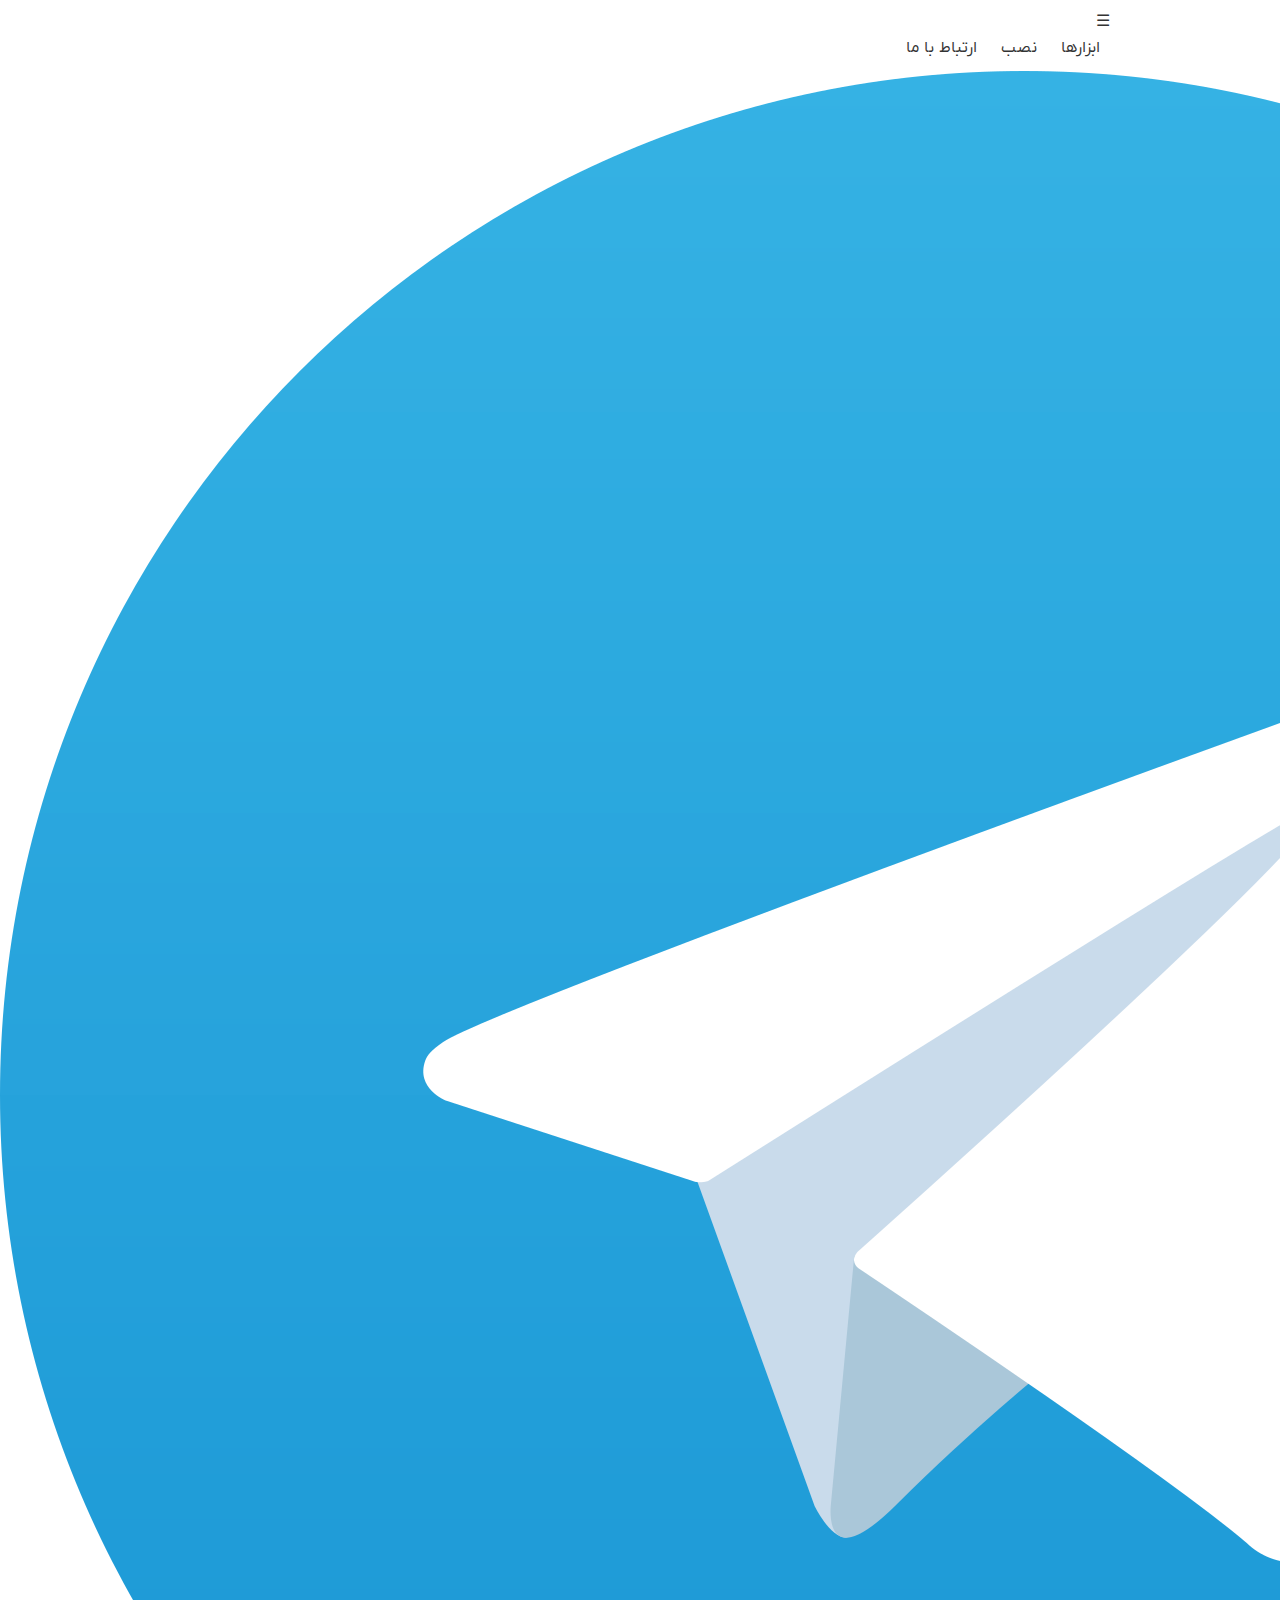
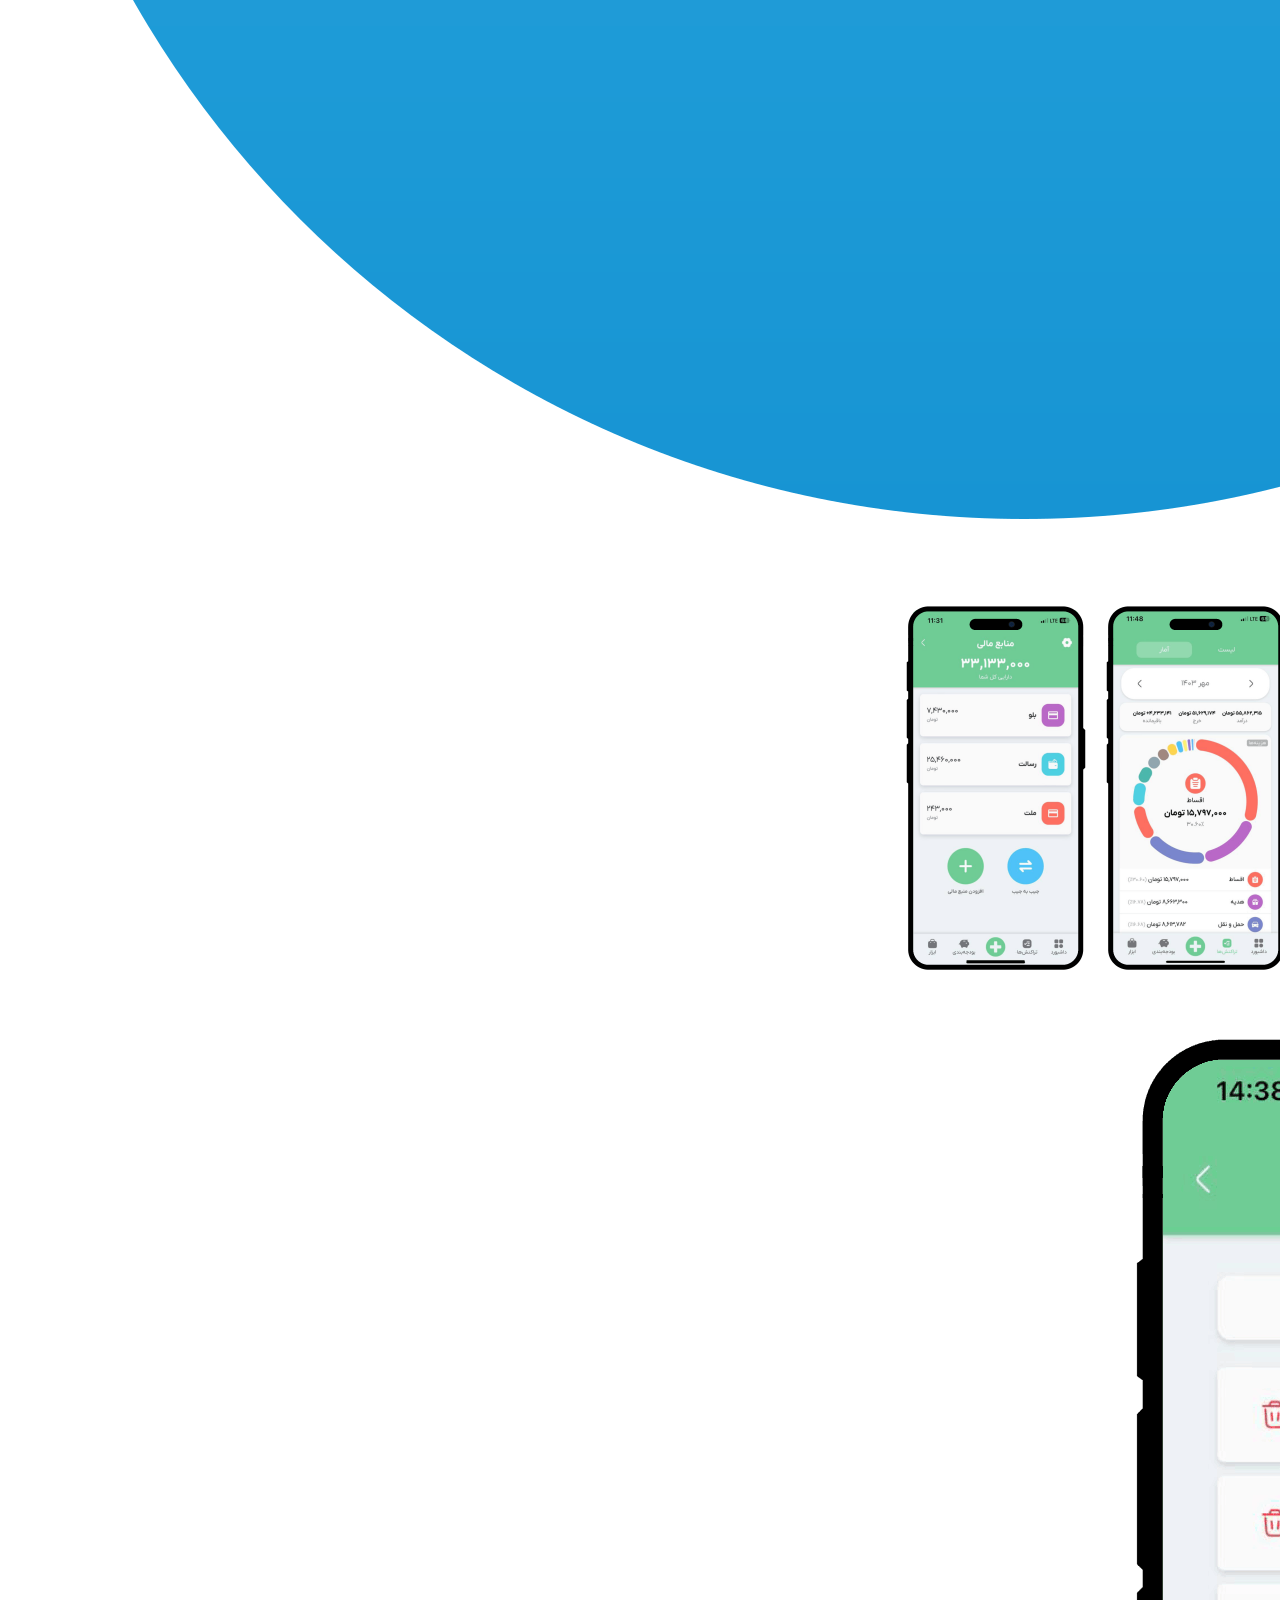
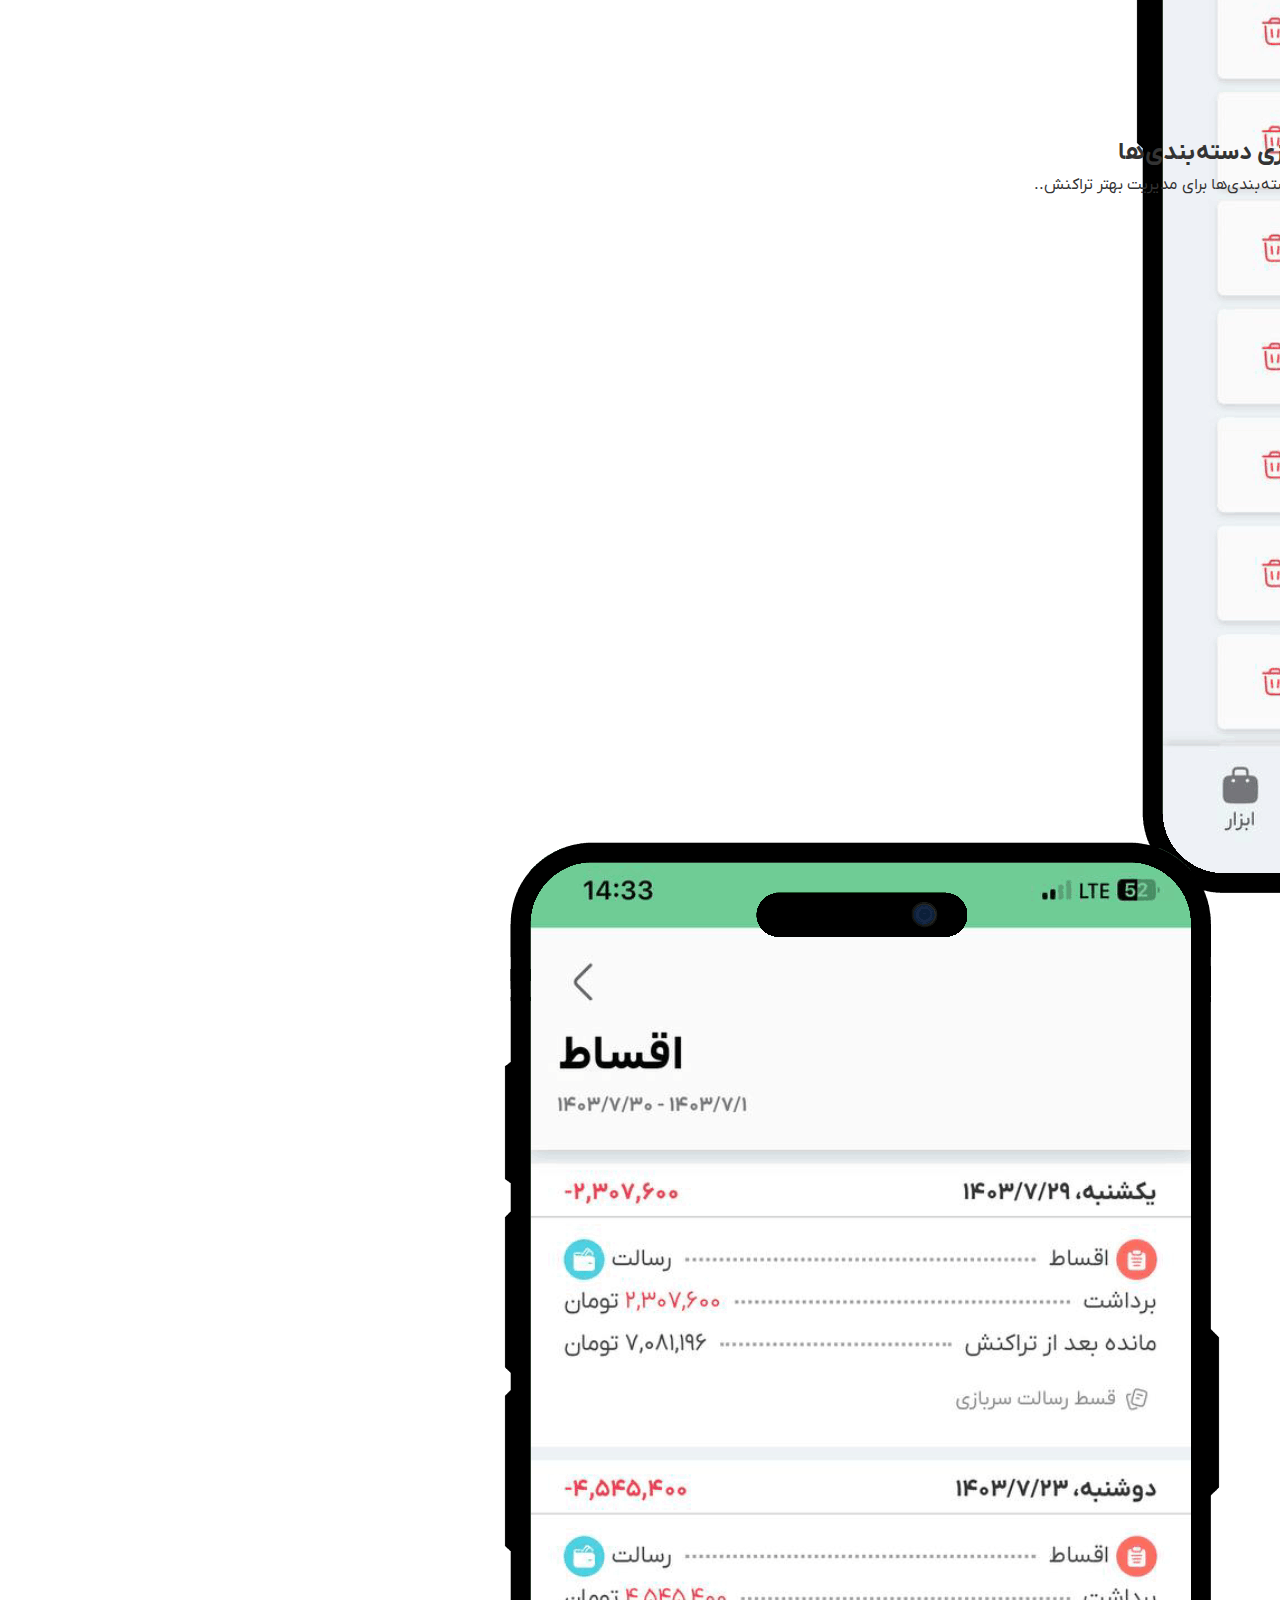
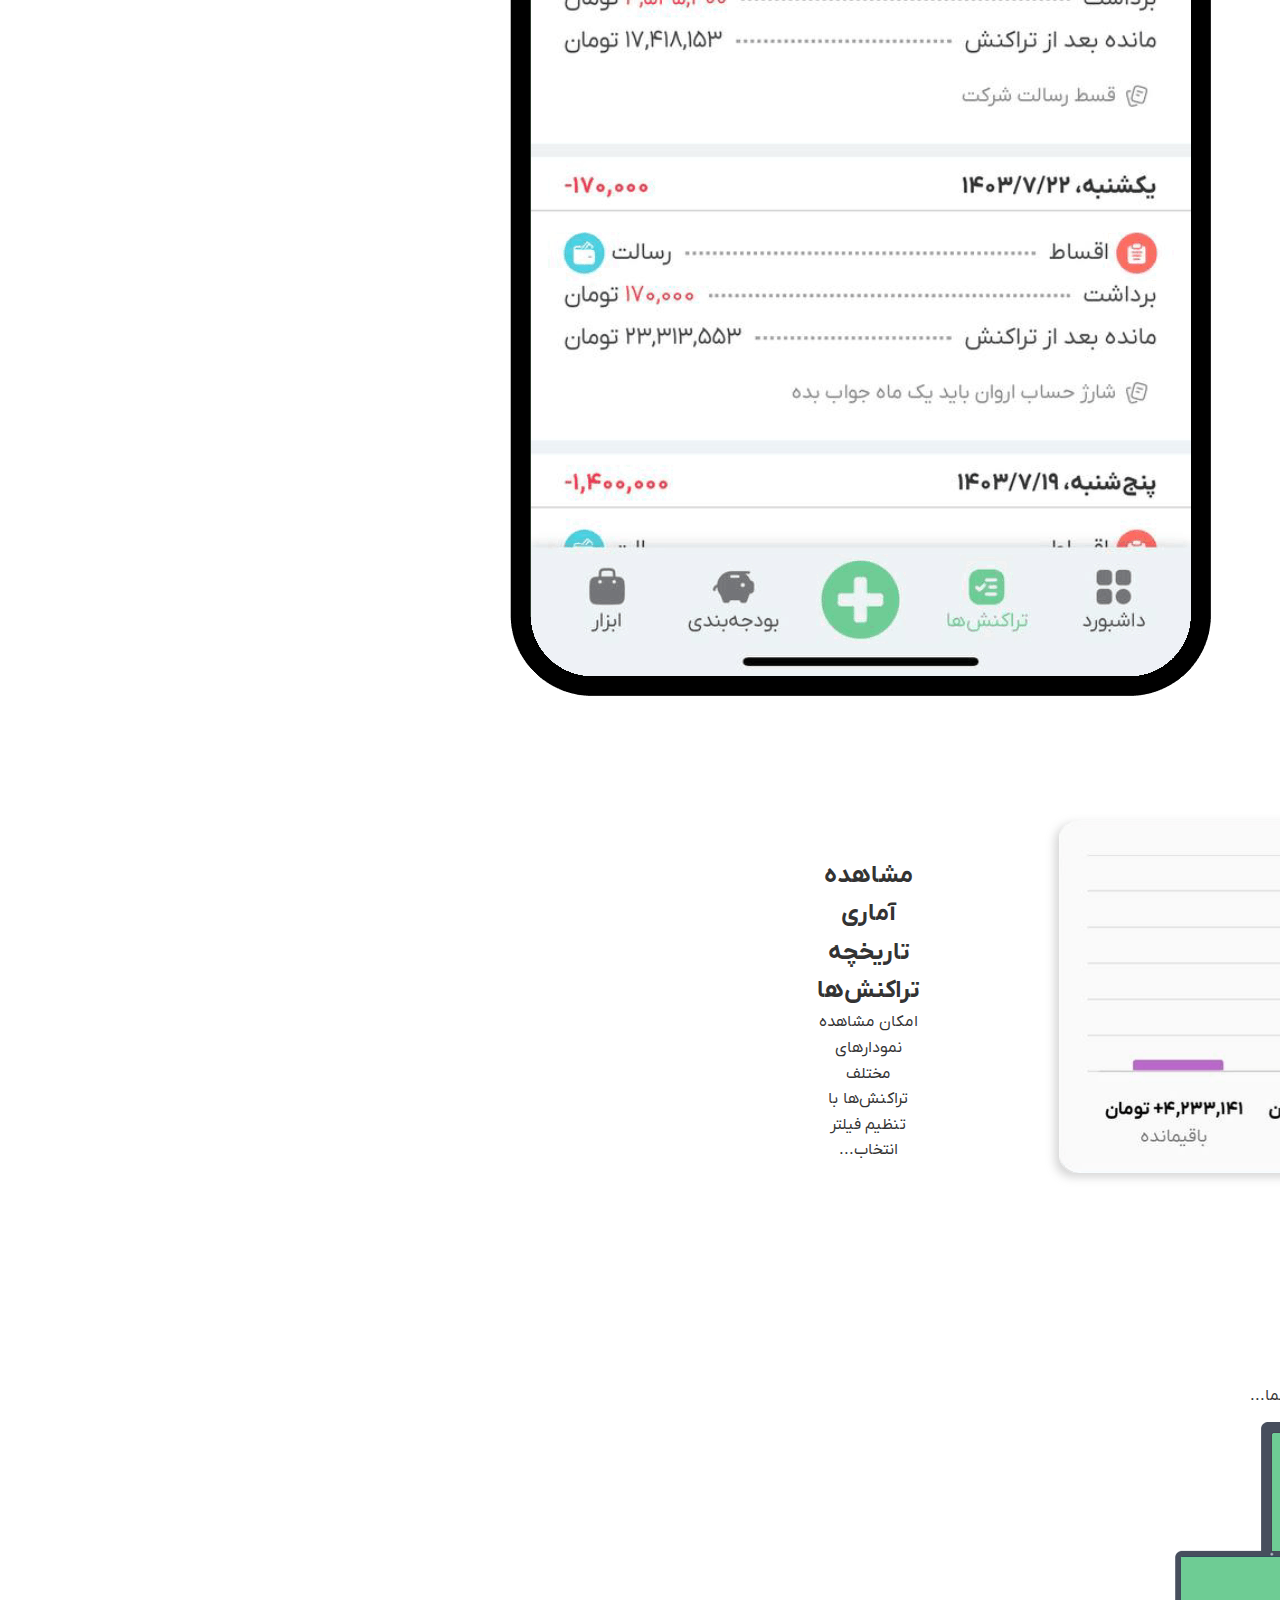
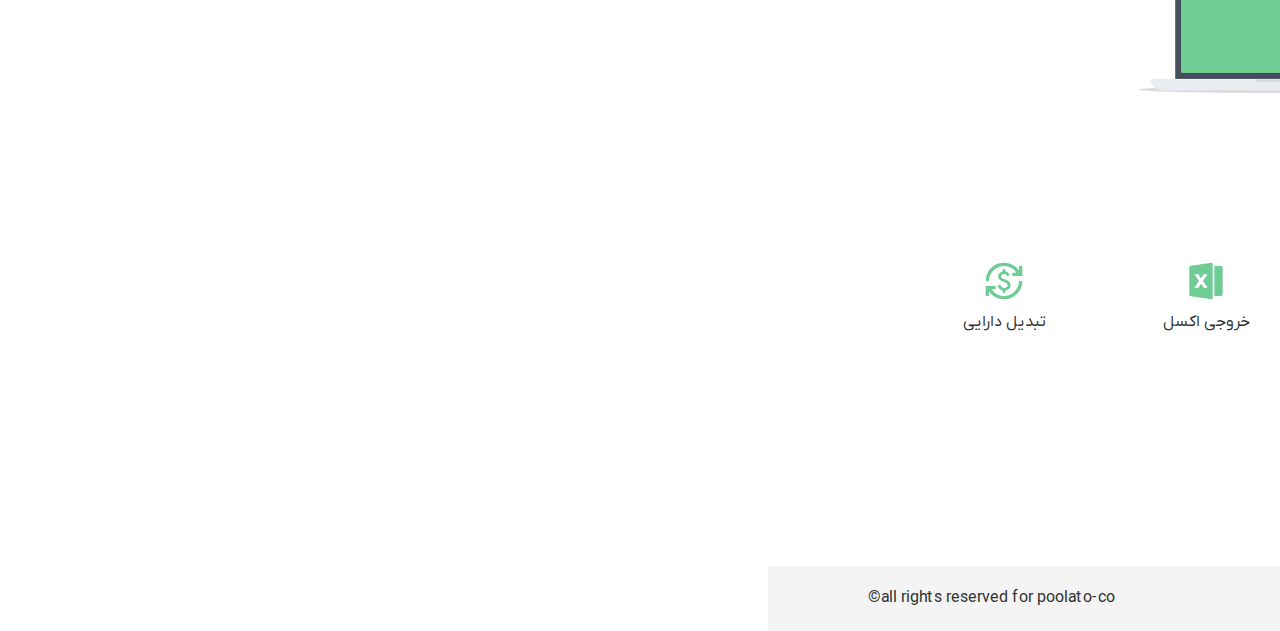
<file: index.html>
<!DOCTYPE html>
<html lang="en">
  <head>
    <meta charset="UTF-8" />
    <meta name="viewport" content="width=device-width, initial-scale=1.0" />
    <title>Poolato | پولاتو</title>
    <link rel="stylesheet" href="styles.css" />
  </head>

  <body>
    <header class="header">
      <div class="container">
        <div class="logo-box">
          <img src="images/logo.png" alt="Poolato" class="logo" />
          <span class="logo-title"> پولاتو | Poolato </span>
        </div>
        <nav class="nav">
          <div class="dropdown-icon">☰</div>
          <div class="nav-links">
            <a href="#tools">ابزارها</a>
            <a href="https://app.poolato-co.ir">نصب</a>
            <a href="https://t.me/poolato_wallet" target="_blank"
              >ارتباط با ما</a
            >
          </div>
        </nav>
      </div>
    </header>

    <a
      href="https://t.me/poolato_wallet"
      target="_blank"
      class="floating-button"
    >
      <div class="telegram">
        <img src="/images/telegram.png" alt="Telegram" />
      </div>
      <span class="text">
        عضویت در <br />
        کانال تلگرام
      </span>
    </a>

    <section class="main">
      <div class="container">
        <div class="main-content">
          <h1 class="heading">
            پولاتو،<br />
            مدیریت کن!
          </h1>
          <p class="description">
            به راحتی با ثبت تراکنش‌های مالی، درآمد و خرج‌هاتون رو مدیریت کنین..
          </p>
          <a href="https://app.poolato-co.ir" class="download-btn"
            >استفاده از برنامه</a
          >
        </div>
        <div class="devices">
          <div class="phone-1">
            <img src="images/phone1.png" alt="Phone" class="phone1" />
          </div>
          <div class="phone-2">
            <img src="images/phone2.png" alt="Phone" class="phone2" />
          </div>
        </div>
      </div>
    </section>

    <section class="feature first">
      <div class="container">
        <div class="feature-image">
          <img src="/images/categories.png" alt="Categories" />
        </div>
        <div class="feature-content">
          <h2>امکان شخصی سازی دسته‌بندی‌ها</h2>
          <p>افزودن، ویرایش و حذف دسته‌بندی‌ها برای مدیریت بهتر تراکنش..</p>
        </div>
      </div>
    </section>

    <section class="feature second">
      <div class="container">
        <div class="feature-content">
          <h2>بررسی تراکنش‌های مربوط به هر دسته‌بندی</h2>
          <p>
            با استفاده از فیلتر زمانی دلخواه می‌توانید تراکنش‌های مربوط به
            دسته‌بندی خاصی را در آن بازه ببینید...
          </p>
        </div>
        <div class="feature-image">
          <img src="/images/category-transactions.png" alt="Transactions" />
        </div>
      </div>
    </section>

    <section class="feature">
      <div class="container">
        <div class="chart-images">
          <div class="chart-wrapper">
            <img src="/images/chart.png" alt="Total Chart" class="chart" />
          </div>
          <div class="total-chart-wrapper">
            <img
              src="/images/total-chart.png"
              alt="Total Chart"
              class="total-chart"
            />
          </div>
        </div>
        <div class="feature-content statistics">
          <h2>مشاهده آماری تاریخچه تراکنش‌ها</h2>
          <p>امکان مشاهده نمودارهای مختلف تراکنش‌ها با تنظیم فیلتر انتخاب...</p>
        </div>
      </div>
    </section>

    <section class="access">
      <div class="container">
        <h2>قابل دسترس از هر جا</h2>
        <p>روی تلفن همراه، تبلت یا کامپیوتر شخصی شما...</p>
        <div class="all-devices">
          <img
            src="/images/all-devices.png"
            alt="All Devices"
            class="device-icons"
          />
        </div>
      </div>
    </section>

    <section id="tools" class="features">
      <div class="container">
        <h2>ابزارها</h2>
        <div class="feature-icons">
          <div class="feature-item">
            <img class="icon" src="/icons/loan.svg" />
            <p>ثبت اقساط</p>
          </div>
          <div class="feature-item">
            <img class="icon" src="/icons/wallet.svg" />
            <p>شخصی سازی منابع مالی و دسته‌بندی‌ها</p>
          </div>
          <div class="feature-item">
            <img class="icon" src="/icons/budget.svg" />
            <p>بودجه بندی</p>
          </div>
          <div class="feature-item">
            <img class="icon" src="/icons/excel.svg" />
            <p>خروجی اکسل</p>
          </div>
          <div class="feature-item">
            <img class="icon" src="/icons/exchange.svg" />
            <p>تبدیل دارایی</p>
          </div>
        </div>
      </div>
    </section>

    <section class="download">
      <div class="container">
        <h2>دانلود اپلیکیشن پولاتو</h2>
        <div class="platforms">
          <div class="platform android">
            <!-- <img src="android.png" alt="اندروید"> -->
            <a>اندروید</a>
          </div>
          <div class="platform">
            <!-- <img src="iphone.png" alt="تحت وب"> -->
            <a href="https://app.poolato-co.ir">تحت وب</a>
          </div>
        </div>
      </div>
    </section>

    <footer class="footer">
      <a href="#" class="privacy-link">all rights reserved for poolato-co©</a>
    </footer>

    <script>
      document.addEventListener("DOMContentLoaded", function () {
        const dropdownIcon = document.querySelector(".dropdown-icon");
        const nav = document.querySelector(".nav");

        dropdownIcon.addEventListener("click", function () {
          nav.classList.toggle("active");
        });
      });
    </script>
  </body>
</html>
</file>
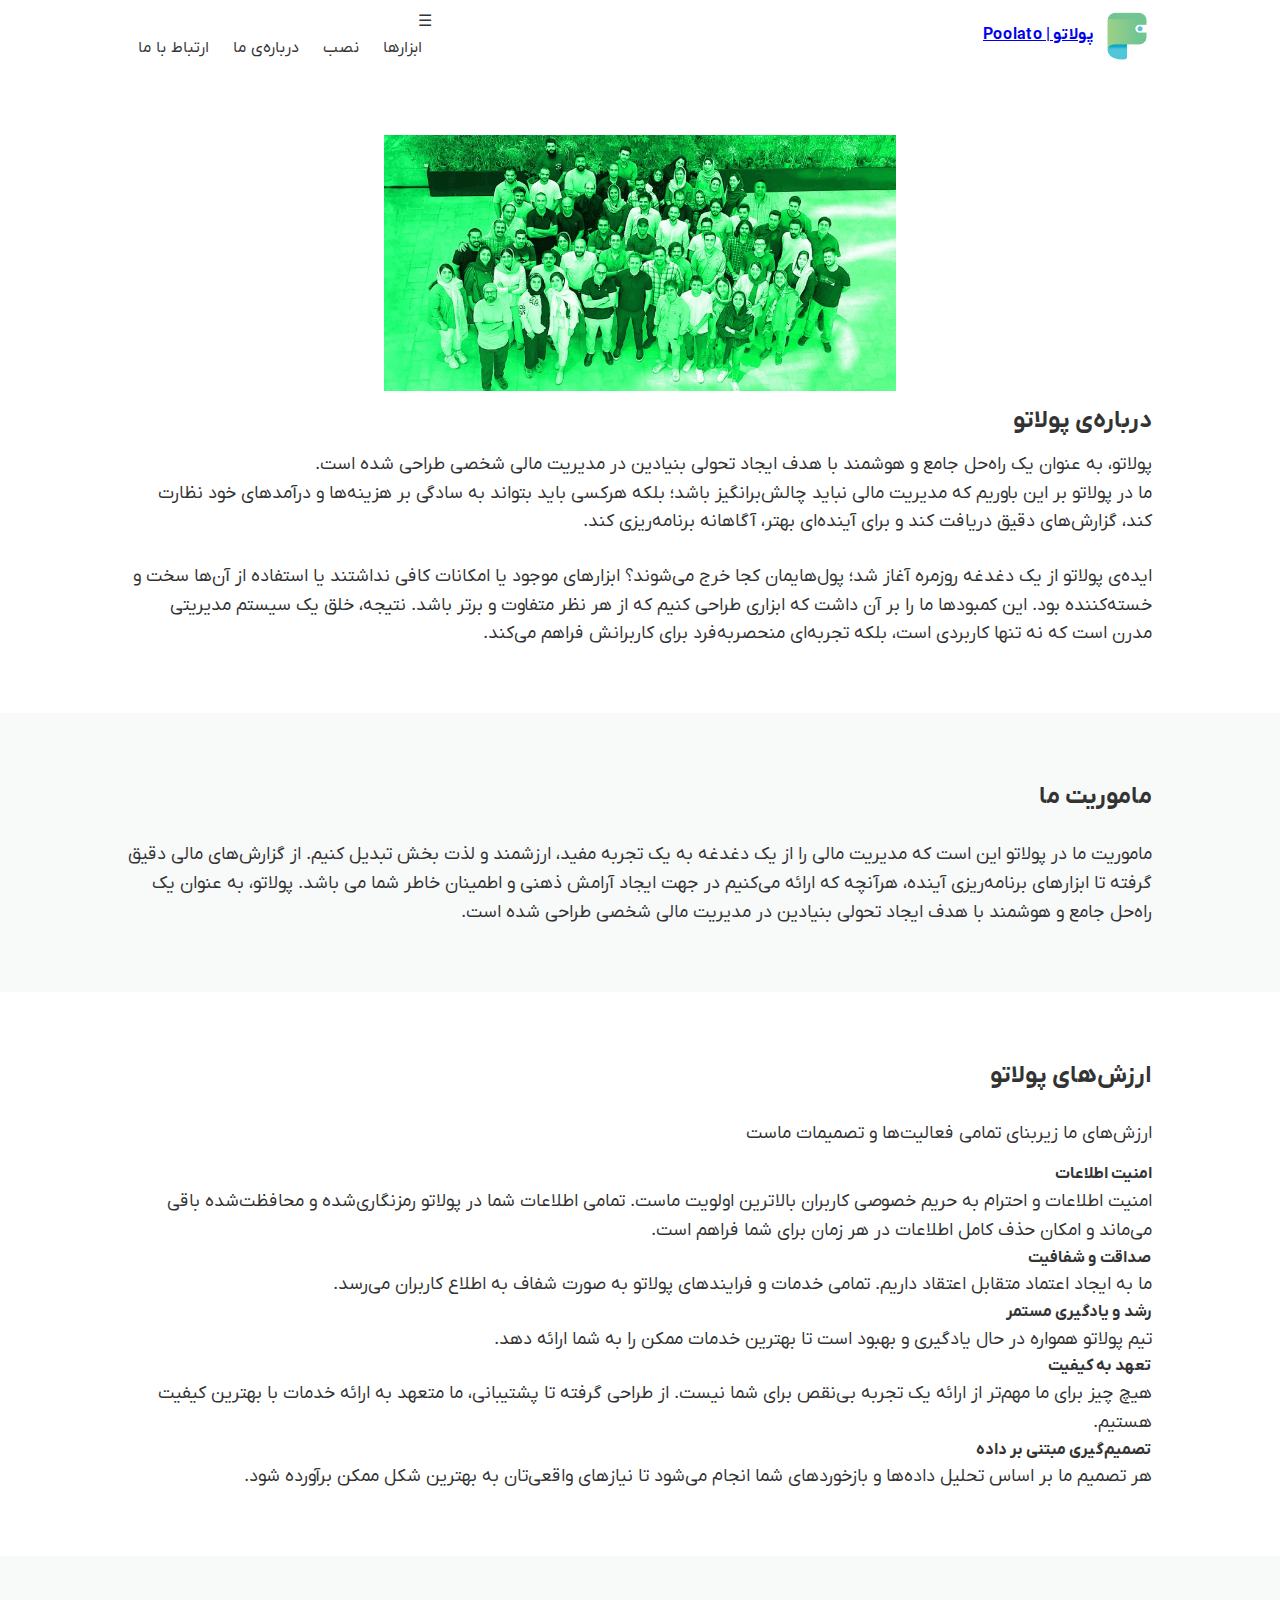
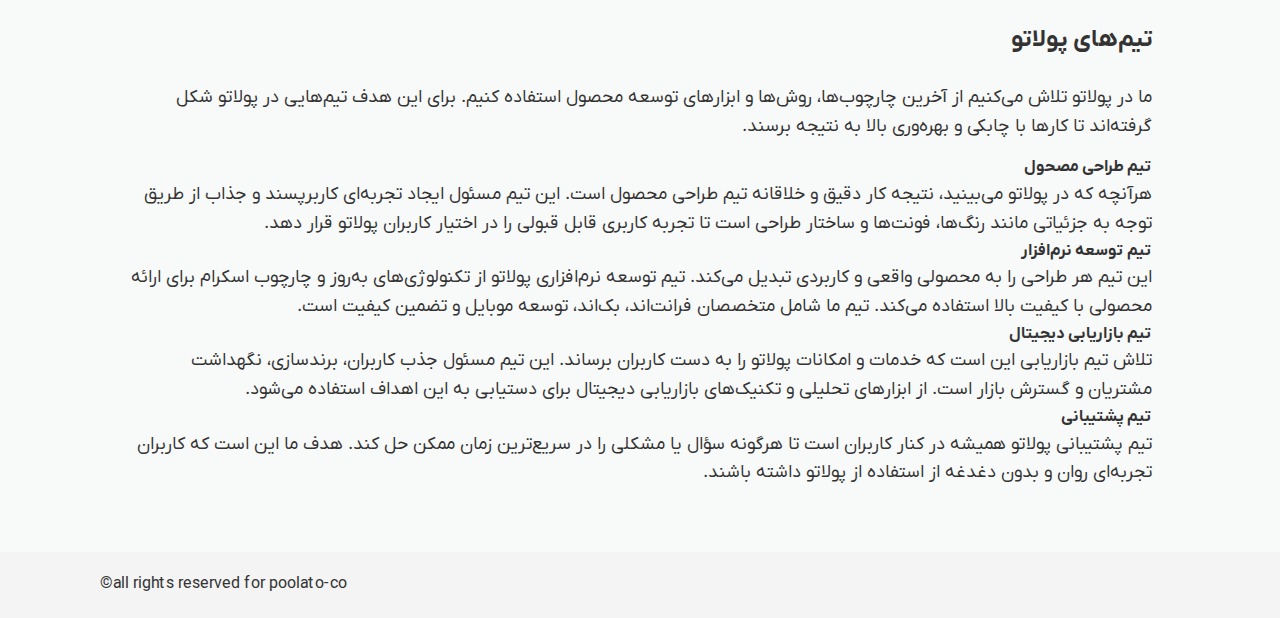
<file: about-us/index.html>
<!DOCTYPE html>
<html lang="en">

<head>
  <meta charset="UTF-8" />
  <meta name="viewport" content="width=device-width, initial-scale=1.0" />
  <title>درباره‌ی ما</title>
  <link rel="stylesheet" href="styles.css" />
  <link rel="stylesheet" href="../styles.css" />
</head>

<body>
  <header class="header">
    <div class="container">
      <a href="/index.html">
        <div class="logo-box">
          <img src="../assets/images/logo.png" alt="Poolato" class="logo" />
          <span class="logo-title"> پولاتو | Poolato </span>
        </div>
      </a>
      <nav class="nav">
        <div class="dropdown-icon">☰</div>
        <div class="nav-links">
          <a href="#tools">ابزارها</a>
          <a href="https://app.poolato-co.ir">نصب</a>
          <a href="/about-us/index.html">درباره‌ی ما</a>
          <a href="https://t.me/poolato_wallet" target="_blank">ارتباط با ما</a>
        </div>
      </nav>
    </div>
  </header>

  <!-- <a href="https://t.me/poolato_wallet" target="_blank" class="floating-button">
    <div class="telegram">
      <img src="../assets/images/telegram.png" alt="Telegram" />
    </div>
    <span class="text">
      عضویت در <br />
      کانال تلگرام
    </span>
  </a> -->

  <section>
    <div class="container about-us">
      <div class="about-us-photo">
        <img src="../assets/images/about-us.jpg" alt="about-us" class="about-us-photo" />
      </div>
      <div class="content">
        <h1 class="heading">درباره‌ی پولاتو</h1>
        <p class="context">
          پولاتو، به عنوان یک راه‌حل جامع و هوشمند با هدف ایجاد تحولی بنیادین
          در مدیریت مالی شخصی طراحی شده است.
        </p>
        <p>
          ما در پولاتو بر این باوریم که مدیریت مالی نباید چالش‌برانگیز باشد؛
          بلکه هرکسی باید بتواند به سادگی بر هزینه‌ها و درآمدهای خود نظارت
          کند، گزارش‌های دقیق دریافت کند و برای آینده‌ای بهتر، آگاهانه
          برنامه‌ریزی کند.
        </p>
        <br />
        <p>
          ایده‌ی پولاتو از یک دغدغه روزمره آغاز شد؛ پول‌هایمان کجا خرج
          می‌شوند؟ ابزارهای موجود یا امکانات کافی نداشتند یا استفاده از آن‌ها
          سخت و خسته‌کننده بود. این کمبودها ما را بر آن داشت که ابزاری طراحی
          کنیم که از هر نظر متفاوت و برتر باشد. نتیجه، خلق یک سیستم مدیریتی
          مدرن است که نه تنها کاربردی است، بلکه تجربه‌ای منحصر‌به‌فرد برای
          کاربرانش فراهم می‌کند.
        </p>
      </div>
    </div>
  </section>

  <section class="bg-gray">
    <div class="container">
      <div class="hero-content">
        <h1 class="heading">ماموریت ما</h1>
        <p class="context">
          ماموریت ما در پولاتو این است که مدیریت مالی را از یک دغدغه به یک
          تجربه مفید، ارزشمند و لذت بخش تبدیل کنیم. از گزارش‌های مالی دقیق
          گرفته تا ابزارهای برنامه‌ریزی آینده، هرآنچه که ارائه می‌کنیم در جهت
          ایجاد آرامش ذهنی و اطمینان خاطر شما می باشد. پولاتو، به عنوان یک
          راه‌حل جامع و هوشمند با هدف ایجاد تحولی بنیادین در مدیریت مالی شخصی
          طراحی شده است.
        </p>
      </div>
    </div>
  </section>

  <section>
    <div class="container">
      <div class="hero-content">
        <h1 class="heading">ارزش‌های پولاتو</h1>
        <p class="context">
          ارزش‌های ما زیربنای تمامی فعالیت‌ها و تصمیمات ماست
        </p>
        <div class="values-container">
          <div class="values-box">
            <h4 class="value-heading">امنیت اطلاعات</h4>
            <p clas="value-desctiption">
              امنیت اطلاعات و احترام به حریم خصوصی کاربران بالاترین اولویت
              ماست. تمامی اطلاعات شما در پولاتو رمزنگاری‌شده و محافظت‌شده باقی
              می‌ماند و امکان حذف کامل اطلاعات در هر زمان برای شما فراهم است.
            </p>
          </div>

          <div class="values-box">
            <h4 class="value-heading">صداقت و شفافیت</h4>
            <p clas="value-desctiption">
              ما به ایجاد اعتماد متقابل اعتقاد داریم. تمامی خدمات و فرایندهای
              پولاتو به صورت شفاف به اطلاع کاربران می‌رسد.
            </p>
          </div>

          <div class="values-box">
            <h4 class="value-heading">رشد و یادگیری مستمر</h4>
            <p clas="value-desctiption">
              تیم پولاتو همواره در حال یادگیری و بهبود است تا بهترین خدمات
              ممکن را به شما ارائه دهد.
            </p>
          </div>

          <div class="values-box">
            <h4 class="value-heading">تعهد به کیفیت</h4>
            <p clas="value-desctiption">
              هیچ چیز برای ما مهم‌تر از ارائه یک تجربه بی‌نقص برای شما نیست.
              از طراحی گرفته تا پشتیبانی، ما متعهد به ارائه خدمات با بهترین
              کیفیت هستیم.
            </p>
          </div>

          <div class="values-box">
            <h4 class="value-heading">تصمیم‌گیری مبتنی بر داده</h4>
            <p clas="value-desctiption">
              هر تصمیم ما بر اساس تحلیل داده‌ها و بازخوردهای شما انجام می‌شود
              تا نیازهای واقعی‌تان به بهترین شکل ممکن برآورده شود.
            </p>
          </div>
        </div>
      </div>
    </div>
  </section>

  <section class="bg-gray">
    <div class="container">
      <div class="hero-content">
        <h1 class="heading">تیم‌های پولاتو</h1>
        <p class="context">
          ما در پولاتو تلاش می‌کنیم از آخرین چارچوب‌ها، روش‌ها و ابزارهای
          توسعه محصول استفاده کنیم. برای این هدف تیم‌هایی در پولاتو شکل
          گرفته‌اند تا کارها با چابکی و بهره‌وری بالا به نتیجه برسند.
        </p>
        <div class="teams-container">
          <div class="teams-box">
            <h4 class="team-heading">تیم طراحی مصحول</h4>
            <p clas="team-desctiption">
              هرآنچه که در پولاتو می‌بینید، نتیجه کار دقیق و خلاقانه تیم طراحی
              محصول است. این تیم مسئول ایجاد تجربه‌ای کاربرپسند و جذاب از طریق
              توجه به جزئیاتی مانند رنگ‌ها، فونت‌ها و ساختار طراحی است تا
              تجربه کاربری قابل قبولی را در اختیار کاربران پولاتو قرار دهد.
            </p>
          </div>

          <div class="teams-box">
            <h4 class="team-heading">تیم توسعه نرم‌افزار</h4>
            <p clas="team-desctiption">
              این تیم هر طراحی را به محصولی واقعی و کاربردی تبدیل می‌کند. تیم
              توسعه نرم‌افزاری پولاتو از تکنولوژی‌های به‌روز و چارچوب اسکرام
              برای ارائه محصولی با کیفیت بالا استفاده می‌کند. تیم ما شامل
              متخصصان فرانت‌اند، بک‌اند، توسعه موبایل و تضمین کیفیت است.
            </p>
          </div>

          <div class="teams-box">
            <h4 class="team-heading">تیم بازاریابی دیجیتال</h4>
            <p clas="team-desctiption">
              تلاش تیم بازاریابی این است که خدمات و امکانات پولاتو را به دست
              کاربران برساند. این تیم مسئول جذب کاربران، برندسازی، نگهداشت
              مشتریان و گسترش بازار است. از ابزارهای تحلیلی و تکنیک‌های
              بازاریابی دیجیتال برای دستیابی به این اهداف استفاده می‌شود.
            </p>
          </div>

          <div class="teams-box">
            <h4 class="team-heading">تیم پشتیبانی</h4>
            <p clas="team-desctiption">
              تیم پشتیبانی پولاتو همیشه در کنار کاربران است تا هرگونه سؤال یا
              مشکلی را در سریع‌ترین زمان ممکن حل کند. هدف ما این است که
              کاربران تجربه‌ای روان و بدون دغدغه از استفاده از پولاتو داشته
              باشند.
            </p>
          </div>
        </div>
      </div>
    </div>
  </section>

  <footer class="footer">
    <a href="#" class="privacy-link">all rights reserved for poolato-co©</a>
  </footer>

  <script>
    document.addEventListener("DOMContentLoaded", function () {
      const dropdownIcon = document.querySelector(".dropdown-icon");
      const nav = document.querySelector(".nav");

      dropdownIcon.addEventListener("click", function () {
        nav.classList.toggle("active");
      });
    });
  </script>
</body>

</html>
</file>
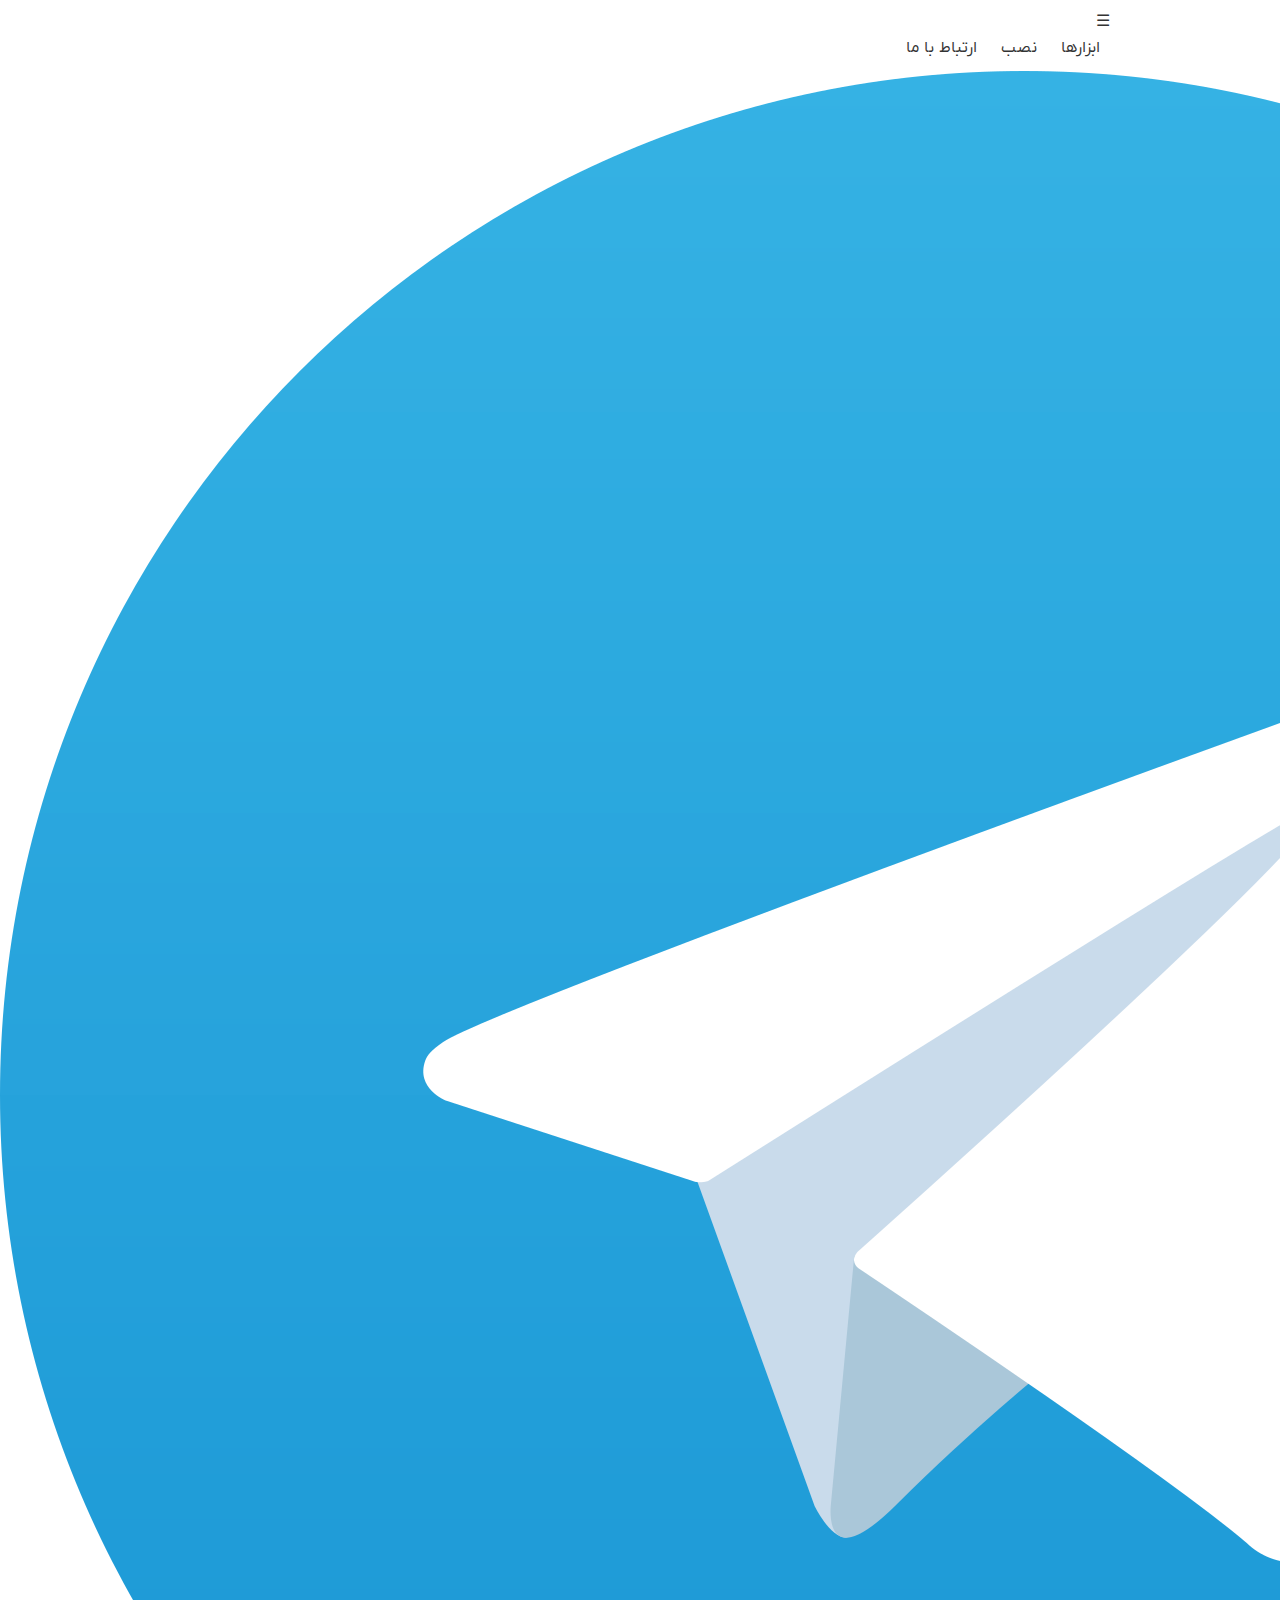
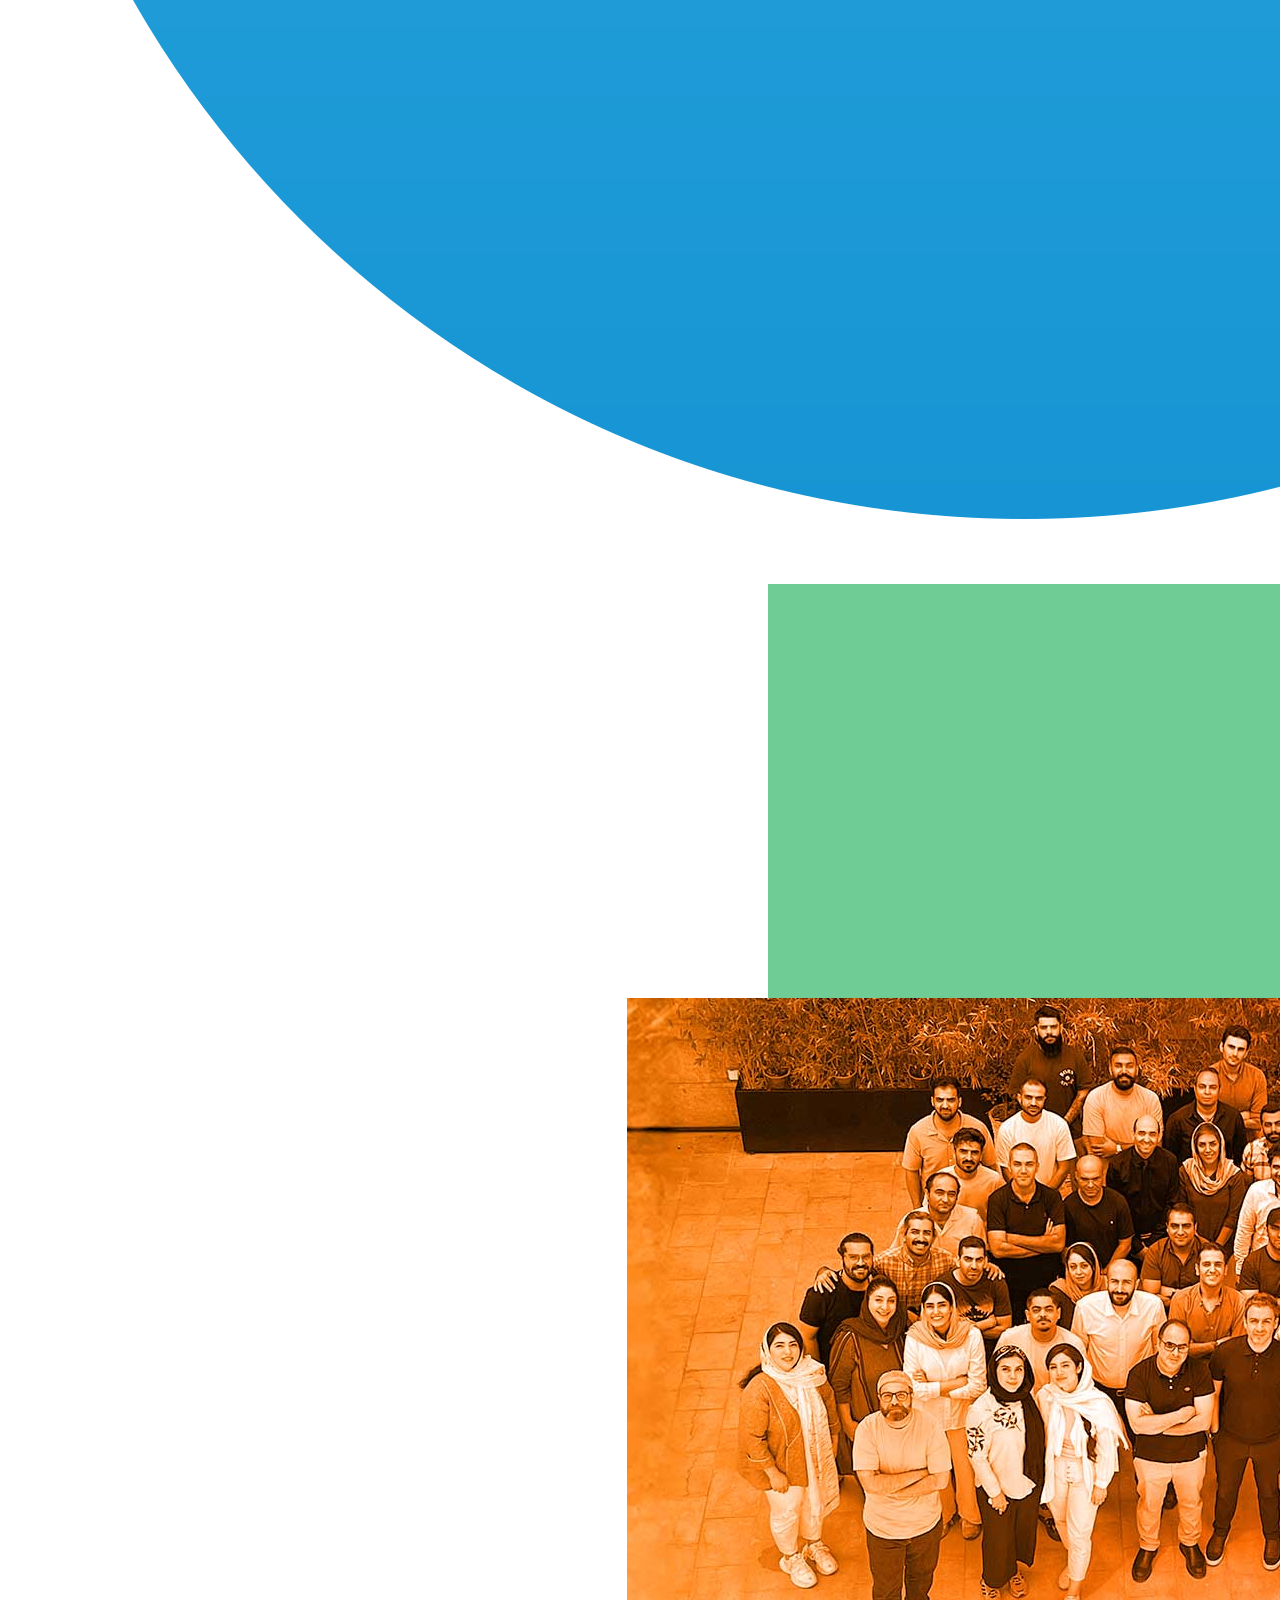
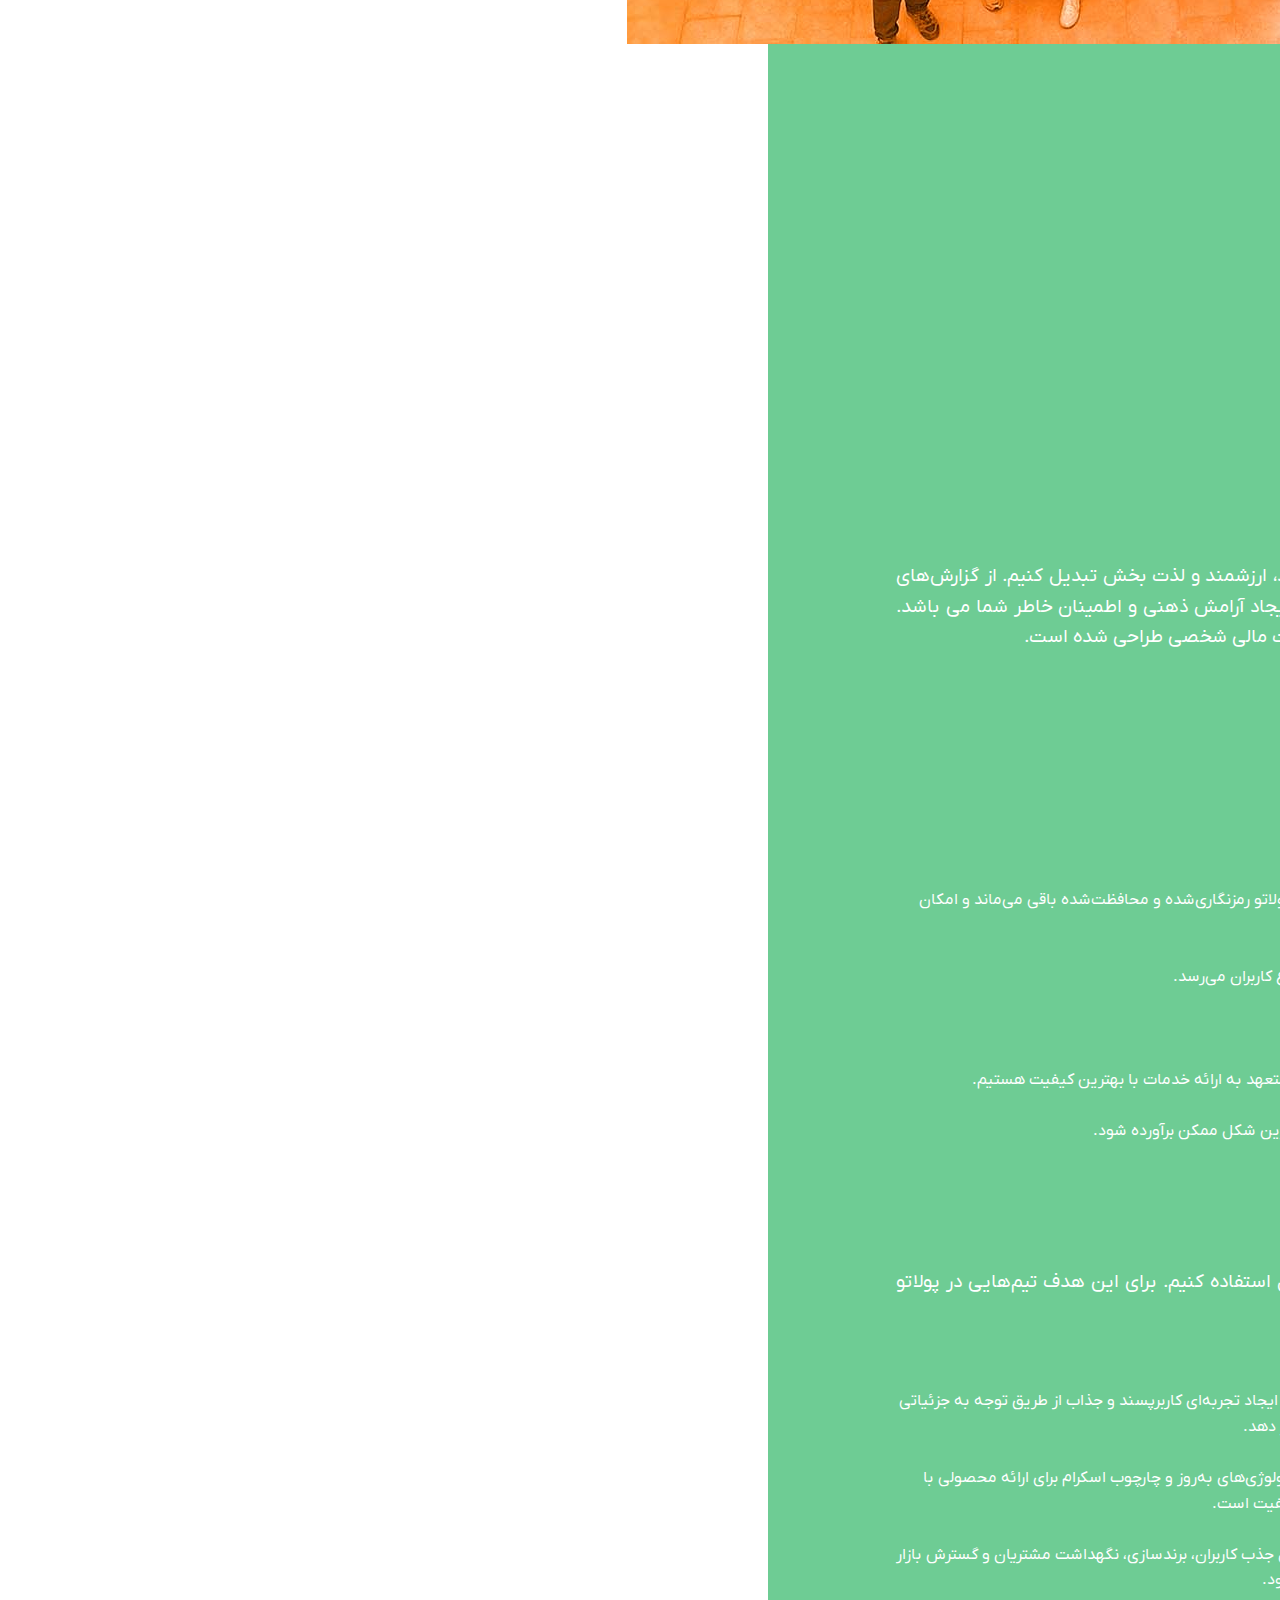
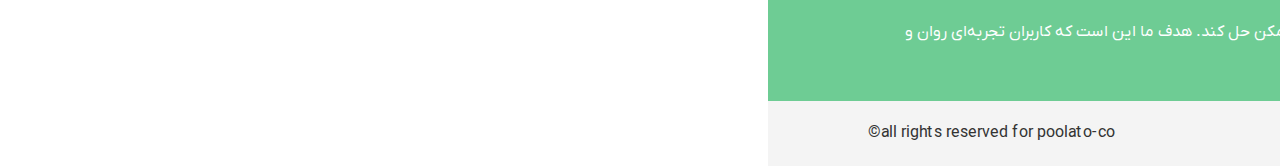
<file: about-us.html>
<!DOCTYPE html>
<html lang="en">
  <head>
    <meta charset="UTF-8" />
    <meta name="viewport" content="width=device-width, initial-scale=1.0" />
    <title>درباره‌ی ما</title>
    <link rel="stylesheet" href="styles.css" />
  </head>

  <body>
    <header class="header">
      <div class="container">
        <div class="logo-box">
          <img src="images/logo.png" alt="Poolato" class="logo" />
          <span class="logo-title"> پولاتو | Poolato </span>
        </div>
        <nav class="nav">
          <div class="dropdown-icon">☰</div>
          <div class="nav-links">
            <a href="#tools">ابزارها</a>
            <a href="https://app.poolato-co.ir">نصب</a>
            <a href="https://t.me/poolato_wallet" target="_blank"
              >ارتباط با ما</a
            >
          </div>
        </nav>
      </div>
    </header>

    <a
      href="https://t.me/poolato_wallet"
      target="_blank"
      class="floating-button"
    >
      <div class="telegram">
        <img src="/images/telegram.png" alt="Telegram" />
      </div>
      <span class="text">
        عضویت در <br />
        کانال تلگرام
      </span>
    </a>

    <section class="hero">
      <div class="container">
        <div class="hero-photo">
          <img
            src="images/about-us.jpg"
            alt="about-us"
            class="about-us-photo"
          />
        </div>
        <div class="hero-content">
          <h1 class="heading">درباره‌ی پولاتو</h1>
          <p class="description">
            پولاتو، به عنوان یک راه‌حل جامع و هوشمند با هدف ایجاد تحولی بنیادین
            در مدیریت مالی شخصی طراحی شده است.
          </p>
          <br />
          <p>
            ما در پولاتو بر این باوریم که مدیریت مالی نباید چالش‌برانگیز باشد؛
            بلکه هرکسی باید بتواند به سادگی بر هزینه‌ها و درآمدهای خود نظارت
            کند، گزارش‌های دقیق دریافت کند و برای آینده‌ای بهتر، آگاهانه
            برنامه‌ریزی کند.
          </p>
          <br />
          <p>
            ایده‌ی پولاتو از یک دغدغه روزمره آغاز شد؛ پول‌هایمان کجا خرج
            می‌شوند؟ ابزارهای موجود یا امکانات کافی نداشتند یا استفاده از آن‌ها
            سخت و خسته‌کننده بود. این کمبودها ما را بر آن داشت که ابزاری طراحی
            کنیم که از هر نظر متفاوت و برتر باشد. نتیجه، خلق یک سیستم مدیریتی
            مدرن است که نه تنها کاربردی است، بلکه تجربه‌ای منحصر‌به‌فرد برای
            کاربرانش فراهم می‌کند.
          </p>
        </div>
      </div>
    </section>

    <section class="hero">
      <div class="container">
        <div class="hero-content">
          <h1 class="heading">ماموریت ما</h1>
          <p class="description">
            ماموریت ما در پولاتو این است که مدیریت مالی را از یک دغدغه به یک
            تجربه مفید، ارزشمند و لذت بخش تبدیل کنیم. از گزارش‌های مالی دقیق
            گرفته تا ابزارهای برنامه‌ریزی آینده، هرآنچه که ارائه می‌کنیم در جهت
            ایجاد آرامش ذهنی و اطمینان خاطر شما می باشد. پولاتو، به عنوان یک
            راه‌حل جامع و هوشمند با هدف ایجاد تحولی بنیادین در مدیریت مالی شخصی
            طراحی شده است.
          </p>
        </div>
      </div>
    </section>

    <section class="hero">
      <div class="container">
        <div class="hero-content">
          <h1 class="heading">ارزش‌های پولاتو</h1>
          <p class="description">
            ارزش‌های ما زیربنای تمامی فعالیت‌ها و تصمیمات ماست
          </p>
          <div class="values-container">
            <div class="values-box">
              <h4 class="value-heading">امنیت اطلاعات</h4>
              <p clas="value-desctiption">
                امنیت اطلاعات و احترام به حریم خصوصی کاربران بالاترین اولویت
                ماست. تمامی اطلاعات شما در پولاتو رمزنگاری‌شده و محافظت‌شده باقی
                می‌ماند و امکان حذف کامل اطلاعات در هر زمان برای شما فراهم است.
              </p>
            </div>

            <div class="values-box">
              <h4 class="value-heading">صداقت و شفافیت</h4>
              <p clas="value-desctiption">
                ما به ایجاد اعتماد متقابل اعتقاد داریم. تمامی خدمات و فرایندهای
                پولاتو به صورت شفاف به اطلاع کاربران می‌رسد.
              </p>
            </div>

            <div class="values-box">
              <h4 class="value-heading">رشد و یادگیری مستمر</h4>
              <p clas="value-desctiption">
                تیم پولاتو همواره در حال یادگیری و بهبود است تا بهترین خدمات
                ممکن را به شما ارائه دهد.
              </p>
            </div>

            <div class="values-box">
              <h4 class="value-heading">تعهد به کیفیت</h4>
              <p clas="value-desctiption">
                هیچ چیز برای ما مهم‌تر از ارائه یک تجربه بی‌نقص برای شما نیست.
                از طراحی گرفته تا پشتیبانی، ما متعهد به ارائه خدمات با بهترین
                کیفیت هستیم.
              </p>
            </div>

            <div class="values-box">
              <h4 class="value-heading">تصمیم‌گیری مبتنی بر داده</h4>
              <p clas="value-desctiption">
                هر تصمیم ما بر اساس تحلیل داده‌ها و بازخوردهای شما انجام می‌شود
                تا نیازهای واقعی‌تان به بهترین شکل ممکن برآورده شود.
              </p>
            </div>
          </div>
        </div>
      </div>
    </section>

    <section class="hero">
      <div class="container">
        <div class="hero-content">
          <h1 class="heading">تیم‌های پولاتو</h1>
          <p class="description">
            ما در پولاتو تلاش می‌کنیم از آخرین چارچوب‌ها، روش‌ها و ابزارهای
            توسعه محصول استفاده کنیم. برای این هدف تیم‌هایی در پولاتو شکل
            گرفته‌اند تا کارها با چابکی و بهره‌وری بالا به نتیجه برسند.
          </p>
          <div class="teams-container">
            <div class="teams-box">
              <h4 class="team-heading">تیم طراحی مصحول</h4>
              <p clas="team-desctiption">
                هرآنچه که در پولاتو می‌بینید، نتیجه کار دقیق و خلاقانه تیم طراحی
                محصول است. این تیم مسئول ایجاد تجربه‌ای کاربرپسند و جذاب از طریق
                توجه به جزئیاتی مانند رنگ‌ها، فونت‌ها و ساختار طراحی است تا
                تجربه کاربری قابل قبولی را در اختیار کاربران پولاتو قرار دهد.
              </p>
            </div>

            <div class="teams-box">
              <h4 class="team-heading">تیم توسعه نرم‌افزار</h4>
              <p clas="team-desctiption">
                این تیم هر طراحی را به محصولی واقعی و کاربردی تبدیل می‌کند. تیم
                توسعه نرم‌افزاری پولاتو از تکنولوژی‌های به‌روز و چارچوب اسکرام
                برای ارائه محصولی با کیفیت بالا استفاده می‌کند. تیم ما شامل
                متخصصان فرانت‌اند، بک‌اند، توسعه موبایل و تضمین کیفیت است.
              </p>
            </div>

            <div class="teams-box">
              <h4 class="team-heading">تیم بازاریابی دیجیتال</h4>
              <p clas="team-desctiption">
                تلاش تیم بازاریابی این است که خدمات و امکانات پولاتو را به دست
                کاربران برساند. این تیم مسئول جذب کاربران، برندسازی، نگهداشت
                مشتریان و گسترش بازار است. از ابزارهای تحلیلی و تکنیک‌های
                بازاریابی دیجیتال برای دستیابی به این اهداف استفاده می‌شود.
              </p>
            </div>

            <div class="teams-box">
              <h4 class="team-heading">تیم پشتیبانی</h4>
              <p clas="team-desctiption">
                تیم پشتیبانی پولاتو همیشه در کنار کاربران است تا هرگونه سؤال یا
                مشکلی را در سریع‌ترین زمان ممکن حل کند. هدف ما این است که
                کاربران تجربه‌ای روان و بدون دغدغه از استفاده از پولاتو داشته
                باشند.
              </p>
            </div>
          </div>
        </div>
      </div>
    </section>

    <footer class="footer">
      <a href="#" class="privacy-link">all rights reserved for poolato-co©</a>
    </footer>

    <script>
      document.addEventListener("DOMContentLoaded", function () {
        const dropdownIcon = document.querySelector(".dropdown-icon");
        const nav = document.querySelector(".nav");

        dropdownIcon.addEventListener("click", function () {
          nav.classList.toggle("active");
        });
      });
    </script>
  </body>
</html>
</file>
<file: styles.css>
@font-face {
  font-family: IranYekan;
  font-weight: 400;
  src: url('./fonts/iran-yekan-regular.ttf');
}

@font-face {
  font-family: IranYekan;
  font-weight: 700;
  src: url('./fonts/iran-yekan-bold.ttf');
}

@font-face {
  font-family: IranYekan;
  font-weight: 900;
  src: url('./fonts/iran-yekan-black.ttf');
}


* {
  margin: 0;
  padding: 0;
  box-sizing: border-box;
  font-family: IranYekan;
}

body {
  font-family: Arial, sans-serif;
  line-height: 1.6;
  color: #333;
  direction: rtl;
}

.container {
  width: 80%;
  margin: auto;
  display: flex;
  justify-content: space-between;
  align-items: center;
}

.logo-box {
  display: flex;
  justify-content: space-between;
  align-items: center;
  gap: 8px
}

.logo-title {
  font-size: 16px;
  font-weight: 600;
}

.logo {
  width: 50px;
  height: 50px;
  border-radius: 18px;
  overflow: hidden;
}

.logo img {
  width: 100%
} 

.header {
  padding: 10px 0;
}

.header .container {
  justify-content: space-between; /* Aligns header elements */
}

.nav a {
  margin: 0 10px;
  text-decoration: none;
  color: #333;
}

.hero {
  background-color: #6ecc94;
  color: #fff;
  text-align: center;
  padding: 30px 0;
  position: relative;
}

.hero .container {
  display: flex;
  justify-content: space-between;
  align-items: center;
  text-align: center;
  gap: 24px;
}

.hero-content {
  display: flex;
  flex-grow: 1;
  flex-direction: column;
  text-align: right;
  gap: 14px
}

.heading {
  line-height: 40px;
  font-size: 2.5em;
  margin-bottom: 10px;
}

.description {
  text-align: justify;
  font-size: 1.2em;
  margin-bottom: 20px;
}

.underlined {
  text-decoration: underline;
}

.download-btn {
  background-color: #fff;
  color: #6ecc94;
  border: none;
  padding: 10px 20px;
  cursor: pointer;
  border-radius: 5px;
  width: 120px;
}

.devices {
  display: flex;
  justify-content: center;
  margin-top: 20px;
}

.phone-1 {
  top: -10px;
  left: 170px;
  width: 180px;
  margin: 0 10px;
}

.phone-2 {
  top: 20px;
  left: 320px;
  width: 180px;
  margin: 0 10px;
}

.devices img {
  width: 100%;
}

.feature {
  display: flex;
  align-items: center;
  position: relative;
  padding: 50px 0;
}

.feature{
  top: -170px;
}

.feature.first {
  top: 0;
}


.feature .container {
  justify-content: center; /* Ensures image and text separation */
  gap: 120px
}

.feature-content {
  width: 50%;
  padding: 20px;
}

.feature-image {
  width: 260px;
}

.chart-images {
  display: flex;
}

.chart-wrapper {
  width: 420px;
}

.chart {
  position: relative;
  top: -50px;
  z-index: 2;
  width: 100%;
  border-radius: 18px;
  box-shadow: -4px 4px 10px rgba(150, 150, 150, 0.4);
}

.total-chart-wrapper {
  width: 540px;
}

.total-chart {
  position: relative;
  left: 20px;
  width: 100%;
  border-radius: 18px;
  box-shadow: -4px 4px 10px rgba(150, 150, 150, 0.4);
}

.statistics {
  text-align: center;
  padding: 50px 0;
}

.access .container {
  flex-direction: column;
  align-items: center;
  text-align: center;
  gap: 12px;
}

.access {
  top: -100px;
  position: relative;
}

.features {
  padding: 0 0 50px;
}

.features .container {
  flex-direction: column;
  align-items: center;
  text-align: center;
}

.feature-icons {
  display: flex;
  flex-wrap: wrap;
  justify-content: center;
  gap: 12px;
}

.feature-item {
  width: 150px;
  margin: 20px;
  text-align: center;
}

.feature-item .icon {
  width: 40px;
  height: 40px;
}


.download .container {
  flex-direction: column;
  align-items: center;
  text-align: center;
}

.platforms {
  display: flex;
  justify-content: center;
  padding: 20px 0 50px;
  gap: 48px;
}

.platform-icons img {
  width: 100px;
  margin: 0 10px;
}

.footer {
  background: #f4f4f4;
  padding: 20px 100px;
  text-align: left
}

.language-selector {
  padding: 5px;
}

.privacy-link {
  color: #333;
  text-decoration: none;
}
</file>
<file: about-us/styles.css>
/* sections */
section {
  width: 100%;
  padding: 64px 0;
}

.about-us {
  flex-direction: column;
}

.about-us-photo {
  width: 100%;
  text-align: center;
}

.about-us-photo img {
  width: 50%;
}

.bg-gray {
  background-color: #f8f9f9;
}

h1.heading {
  font-size: 24px;
  font-weight: 600;
}

p {
  font-size: 18px;
}
</file>
